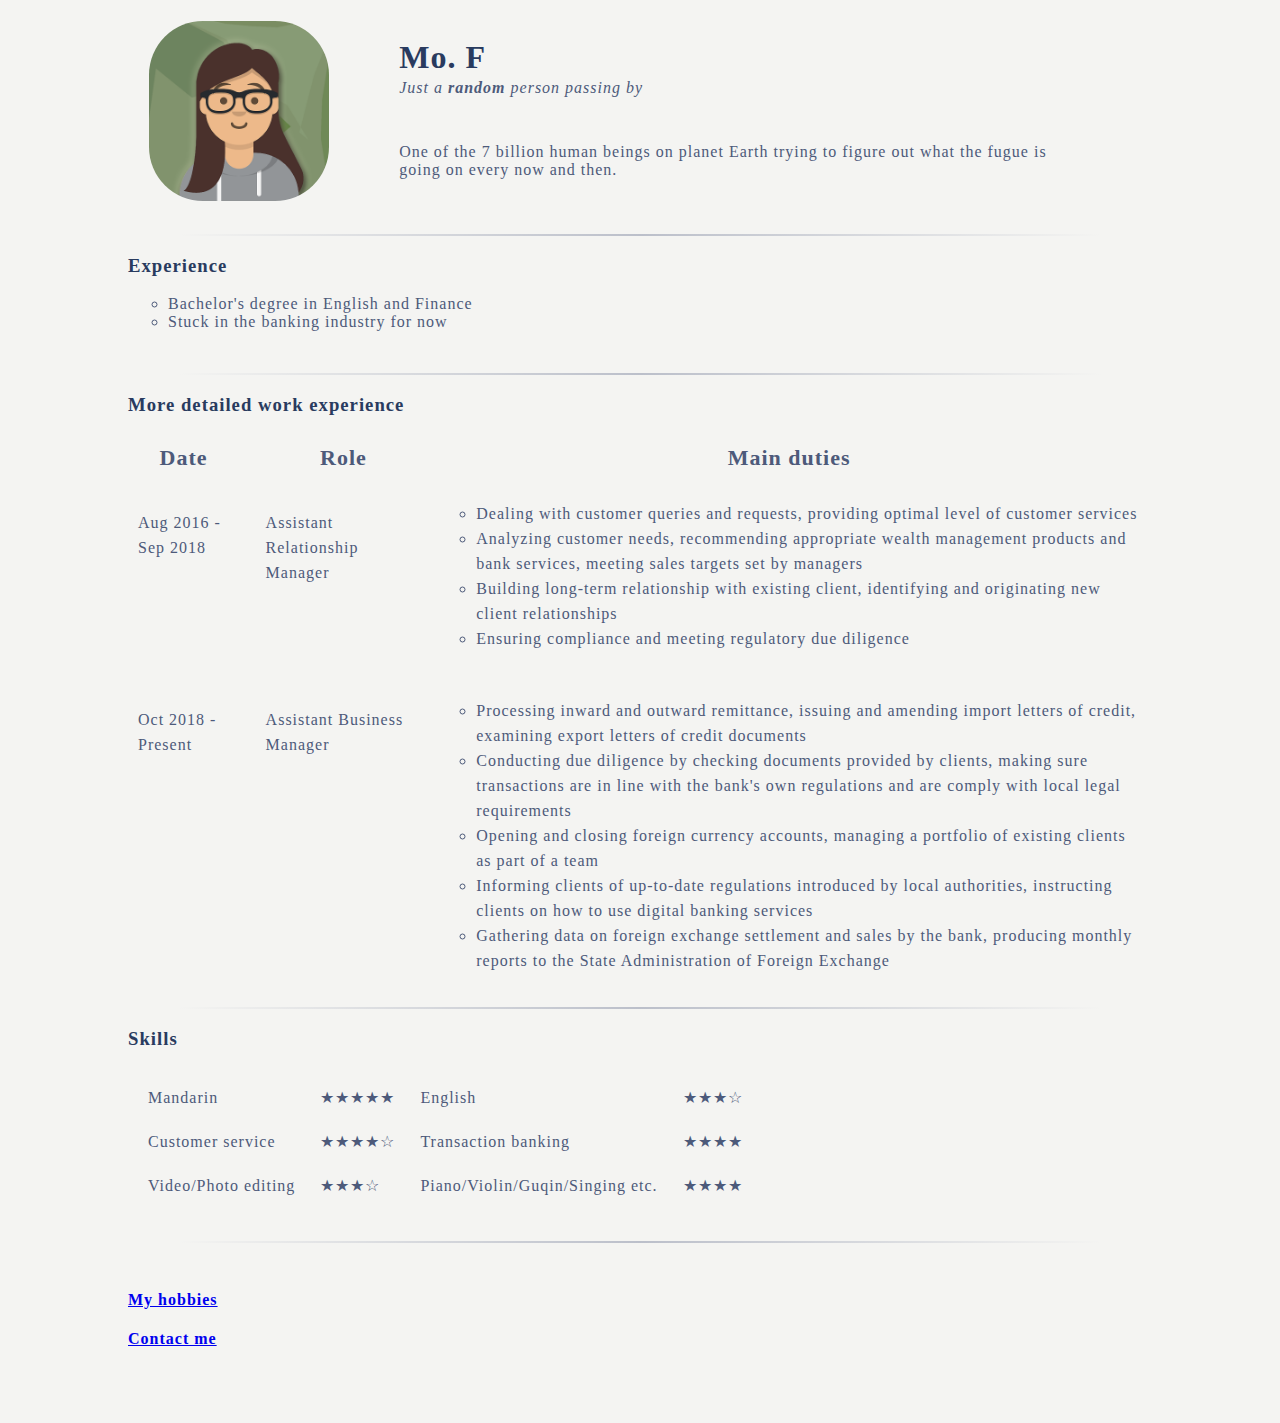
<file: index.html>
<!DOCTYPE html>
<html lang="EN">
<head>
    <meta charset="utf-8">
    <title>🎼Mo's Random Coner</title>
    <link rel="stylesheet" href="css/styles.css">
</head>
<body>
    <div>
        <table cellspacing="20px">
            <tr>
                <td>
                    <img src="sources/cartoon-avatar.png" alt="cartoon profile img" width="180px" height="180px" style="border-radius: 30%">
                </td>
                <td style="padding: 0 5% 0 5%">
                    <div style="line-height: 10px">
                        <h1>Mo. F</h1>
                        <p><em>Just a <strong>random</strong> person passing by</em></p>
                    </div>
                    <br>
                    <p>One of the 7 billion human beings on planet Earth trying to figure out what the fugue is going on every now and then.</p>
                </td>
            </tr>
        </table>
        <hr>
        <h3>Experience</h3>
        <ul type="circle">
            <li>Bachelor's degree in English and Finance</li>
            <li>Stuck in the banking industry for now</li>
        </ul>
        <br>
        <hr>
        <h3>More detailed work experience</h3>
        <!--Work experience-->
        <table cellpadding="5px" cellspacing="5px" style="line-height: 25px;">
            <thead style="font-size: 22px">
                <th>Date</th>
                <th>&nbsp;</th>
                <th>Role</th>
                <th>Main duties</th>
            </thead>
            <tbody>
                <tr>
                    <td valign="top"><br>Aug 2016 - <br>Sep 2018</td>
                    <td >&nbsp;</td>
                    <td valign="top"><br>Assistant Relationship Manager</td>
                    <td>
                        <ul type="circle">
                            <li>Dealing with customer queries and requests, providing optimal level of customer services</li>
                            <li>Analyzing customer needs, recommending appropriate wealth management products and bank
                            services, meeting sales targets set by managers</li>
                            <li>Building long-term relationship with existing client, identifying and originating new client
                            relationships</li>
                            <li>Ensuring compliance and meeting regulatory due diligence</li>
                        </ul>
                    </td>
                </tr>
                <tr>
                    <td valign="top"><br>Oct 2018 - Present</td>
                    <td>&nbsp;</td>
                    <td valign="top"><br>Assistant Business Manager</td>
                    <td>
                        <ul type="circle">
                            <li>Processing inward and outward remittance, issuing and amending import letters of credit,
                            examining export letters of credit documents</li>
                            <li>Conducting due diligence by checking documents provided by clients, making sure transactions are
                            in line with the bank's own regulations and are comply with local legal requirements</li>
                            <li>Opening and closing foreign currency accounts, managing a portfolio of existing clients as part of a
                            team</li>
                            <li>Informing clients of up-to-date regulations introduced by local authorities, instructing clients on
                            how to use digital banking services</li>
                            <li> Gathering data on foreign exchange settlement and sales by the bank, producing monthly reports
                            to the State Administration of Foreign Exchange</li>
                        </ul>
                    </td>
                </tr>
            </tbody>
        </table>
        <hr>
        <!--Skills-->
        <h3>Skills</h3>
        <table cellpadding="5px" cellspacing="15px">
            <tbody>
                <tr>
                    <td>Mandarin</td>
                    <td>★★★★★</td>
                    <td>English</td>
                    <td>★★★☆</td>
                </tr>
                <tr>
                    <td>Customer service</td>
                    <td>★★★★☆</td>
                    <td>Transaction banking</td>
                    <td>★★★★</td>
                </tr>
                <tr>
                    <td>Video/Photo editing</td>
                    <td>★★★☆</td>
                    <td>Piano/Violin/Guqin/Singing etc.</td>
                    <td>★★★★</td>
                </tr>
            </tbody>
        </table>
        <br>
        <hr>
        <br>
        <h4><a href="hobbies.html" target="_blank">My hobbies</a></h4>

        <h4><a href="contact.html" target="_blank">Contact me</a></h4>
        <br>
        <br><br>
    </div>
</body>
</html>
</file>
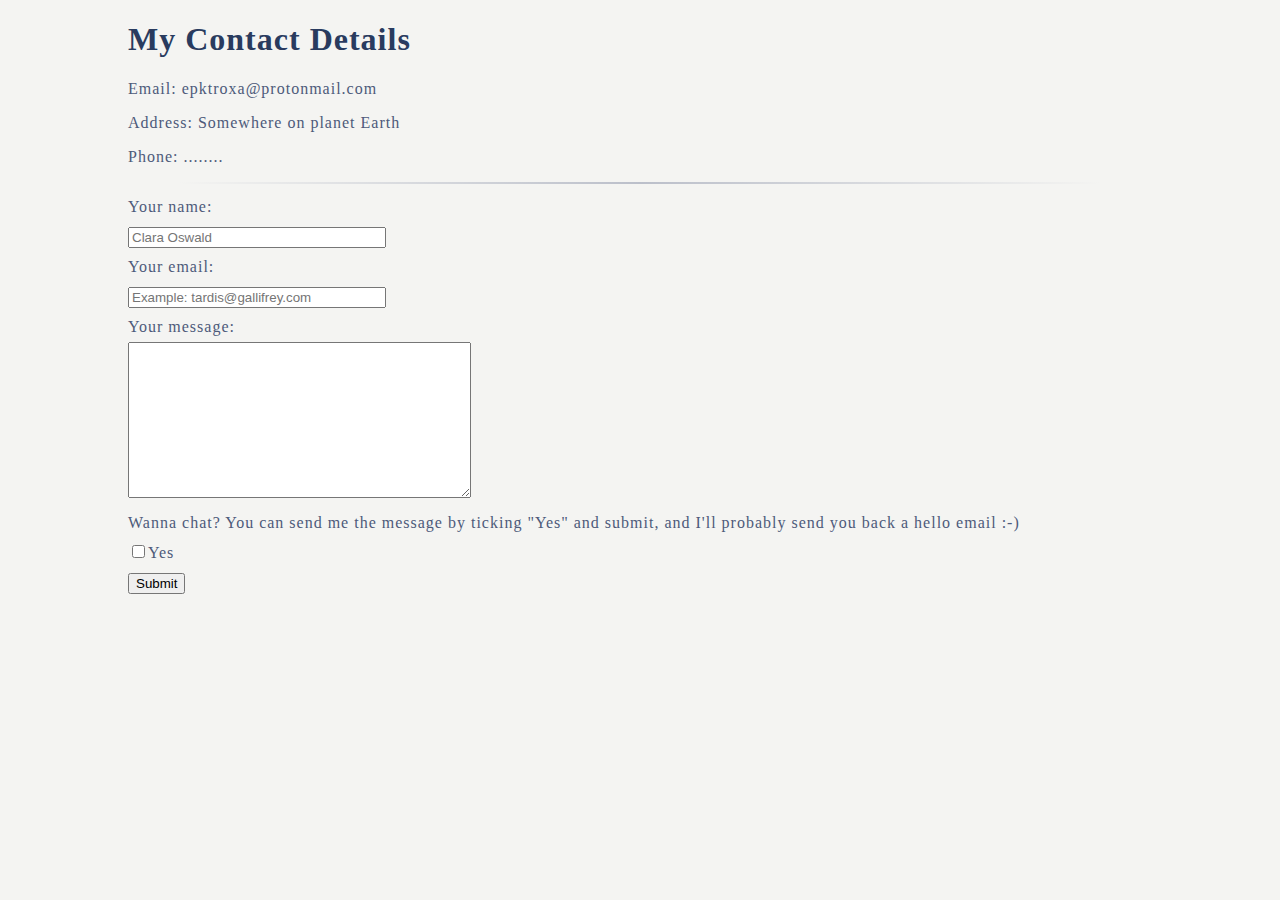
<file: contact.html>
<!DOCTYPE html>
<html>
<head>
	<meta charset="utf-8">
	<title>Contact me</title>
    <link rel="stylesheet" href="css/styles.css">
        
    </style>
</head>
<body>
	<h1>My Contact Details</h1>
	<p>Email: epktroxa@protonmail.com</p>
	<p>Address: Somewhere on planet Earth</p>
	<p>Phone: ........</p>
	<hr>
	<form action="mailto:epktroxa@protonmail.com" method="post" enctype="text/plain" style="line-height: 30px;">
		<label>Your name:</label><br>
		<input type="text" name="yourName" placeholder="Clara Oswald" style="width: 250px"><br>
		<label>Your email:</label><br>
		<input type="email" name="yourEmail" placeholder="Example: tardis@gallifrey.com" style="width: 250px"><br>
		<label>Your message:</label>
		<br>
		<textarea name="yourMessage" rows="10" cols="40"></textarea>
		<br>
		<label>Wanna chat? You can send me the message by ticking "Yes" and submit, and I'll probably send you back a hello email :-)</label><br>
		<input type="checkbox" name="">Yes<br>
		<input type="submit" value="Submit">
	</form>
</body>
</html>
</file>
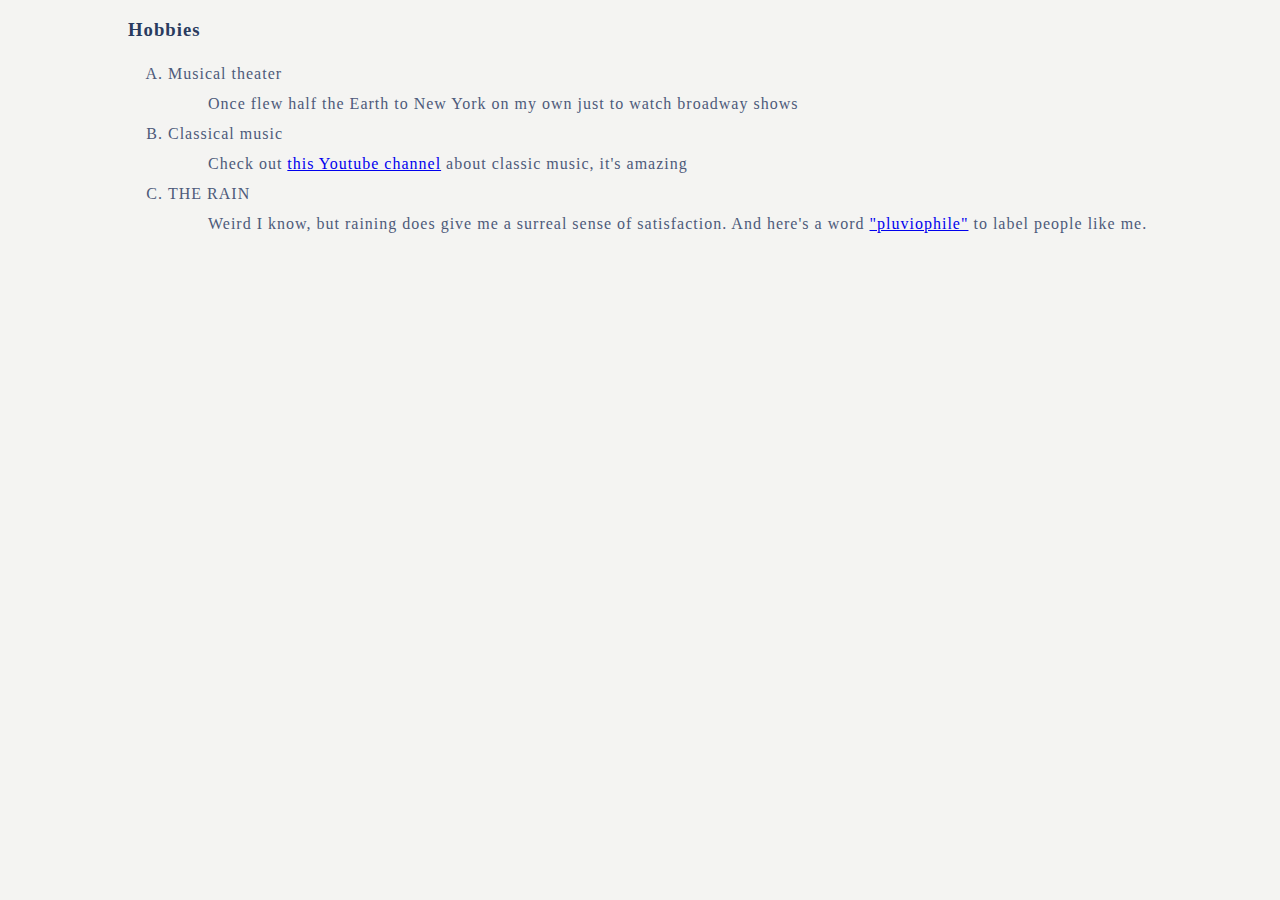
<file: hobbies.html>
<!DOCTYPE html>
<html>
<head>
	<meta charset="utf-8">
	<title>Mo's hobbies</title>
    <link rel="stylesheet" href="css/styles.css">
</head>
<body>
	<h3>Hobbies</h3>
	<ol type="A" style="line-height: 30px">
		<li>Musical theater</li>
		<ul>
			<li type="none">Once flew half the Earth to New York on my own just to watch broadway shows</li>
		</ul>
		<li> Classical music</li>
		<ul>
			<li type="none">Check out <a href="https://www.youtube.com/c/twosetviolin" target="_blank" >this Youtube channel</a> about classic music, it's amazing</li>
		</ul>
		<li>THE RAIN</li>
		<ul>
			<li type="none">Weird I know, but raining does give me a surreal sense of satisfaction. And here's a word <a href="https://en.wiktionary.org/wiki/pluviophile" target="_blank">"pluviophile"</a> to label people like me.</li>
		</ul>
	</ol>
</body>
</html>
</file>
<file: css/styles.css>
body {
    margin: 0 10% 0 10%;
    color: #4d5a7a;
    background-color: #F4F4F2; 
    font-family: Candara; 
    font-weight: normal; 
    letter-spacing: 1px
}


hr {
    width: 90%;
    border: 0;
    height: 2px;
    background-image: linear-gradient(to right, #F4F4F2, #BBBFCA, #F4F4F2);
}

h1{
    vertical-align: middle;
    color: #293B5F;
}

h3{
    color: #293B5F;
}
</file>
